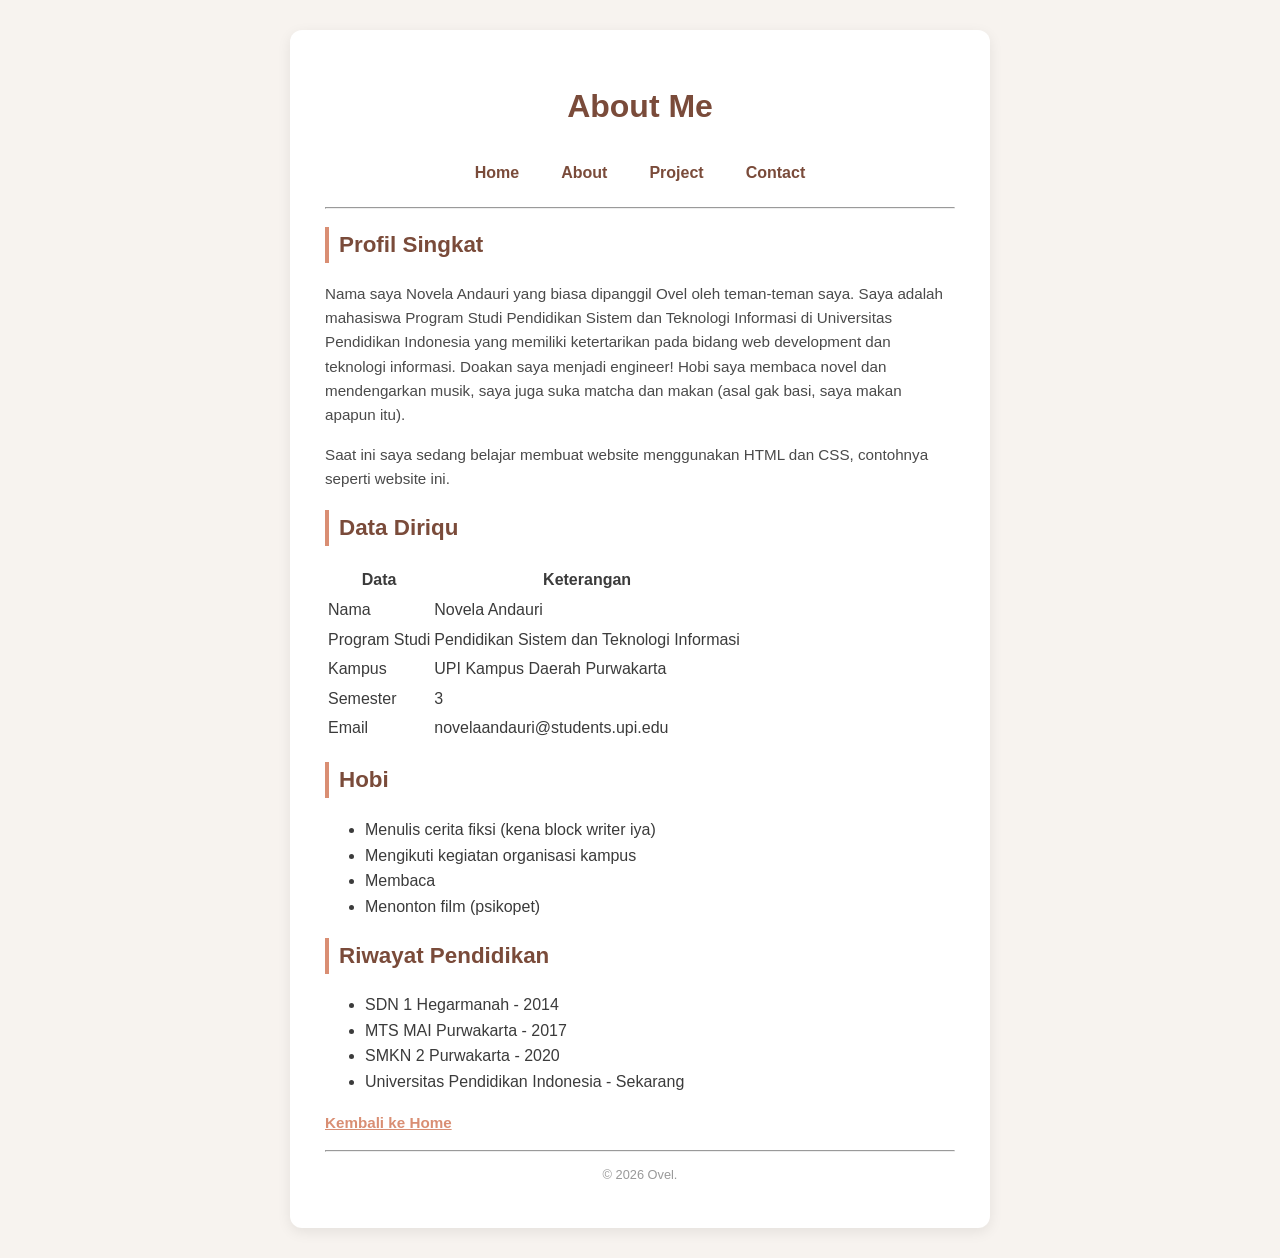
<file: about.html>
<!DOCTYPE html>
<html lang="id">

<head>
    <meta charset="UTF-8">
    <meta name="viewport" content="width=device-width, initial-scale=1.0">
    <title>Personal Website - About</title>
    <link rel="stylesheet" href="style.css">
</head>

<body>
    <div class="container">

        <header>
            <h1>About Me</h1>
        </header>

        <nav class="navbar">
            <a href="01-tugas.html" class="nav-link">Home</a>
            <a href="about.html" class="nav-link">About</a>
            <a href="project.html" class="nav-link">Project</a>
            <a href="kontak.html" class="nav-link">Contact</a>
        </nav>

        <hr>

        <section>
            <h2>Profil Singkat</h2>
            <p>Nama saya Novela Andauri yang biasa dipanggil Ovel oleh teman-teman saya. Saya adalah mahasiswa
                Program Studi Pendidikan Sistem dan Teknologi Informasi di Universitas Pendidikan Indonesia yang
                memiliki ketertarikan pada bidang web development dan teknologi informasi. Doakan saya menjadi
                engineer! Hobi saya membaca novel dan mendengarkan musik, saya juga suka matcha dan makan (asal gak
                basi, saya makan apapun itu).</p>

            <p>Saat ini saya sedang belajar membuat website menggunakan HTML dan CSS, contohnya seperti website
                ini.</p>
        </section>

        <section>
            <h2>Data Diriqu</h2>
            <table class="data-table">
                <tr>
                    <th>Data</th>
                    <th>Keterangan</th>
                </tr>
                <tr>
                    <td>Nama</td>
                    <td>Novela Andauri</td>
                </tr>
                <tr>
                    <td>Program Studi</td>
                    <td>Pendidikan Sistem dan Teknologi Informasi</td>
                </tr>
                <tr>
                    <td>Kampus</td>
                    <td>UPI Kampus Daerah Purwakarta</td>
                </tr>
                <tr>
                    <td>Semester</td>
                    <td>3</td>
                </tr>
                <tr>
                    <td>Email</td>
                    <td>novelaandauri@students.upi.edu</td>
                </tr>
            </table>
        </section>

        <section>
            <h2>Hobi</h2>
            <ul class="chip-list">
                <li class="chip">Menulis cerita fiksi (kena block writer iya)</li>
                <li class="chip">Mengikuti kegiatan organisasi kampus</li>
                <li class="chip">Membaca</li>
                <li class="chip">Menonton film (psikopet)</li>
            </ul>
        </section>

        <section>
            <h2>Riwayat Pendidikan</h2>
            <ul class="timeline-list">
                <li>SDN 1 Hegarmanah - 2014</li>
                <li>MTS MAI Purwakarta - 2017</li>
                <li>SMKN 2 Purwakarta - 2020</li>
                <li>Universitas Pendidikan Indonesia - Sekarang</li>
            </ul>
        </section>

        <p><a href="01-tugas.html" class="text-link">Kembali ke Home</a></p>

        <hr>
        <footer>
            <p>&copy; 2026 Ovel.</p>
        </footer>

    </div>
</body>

</html>
</file>
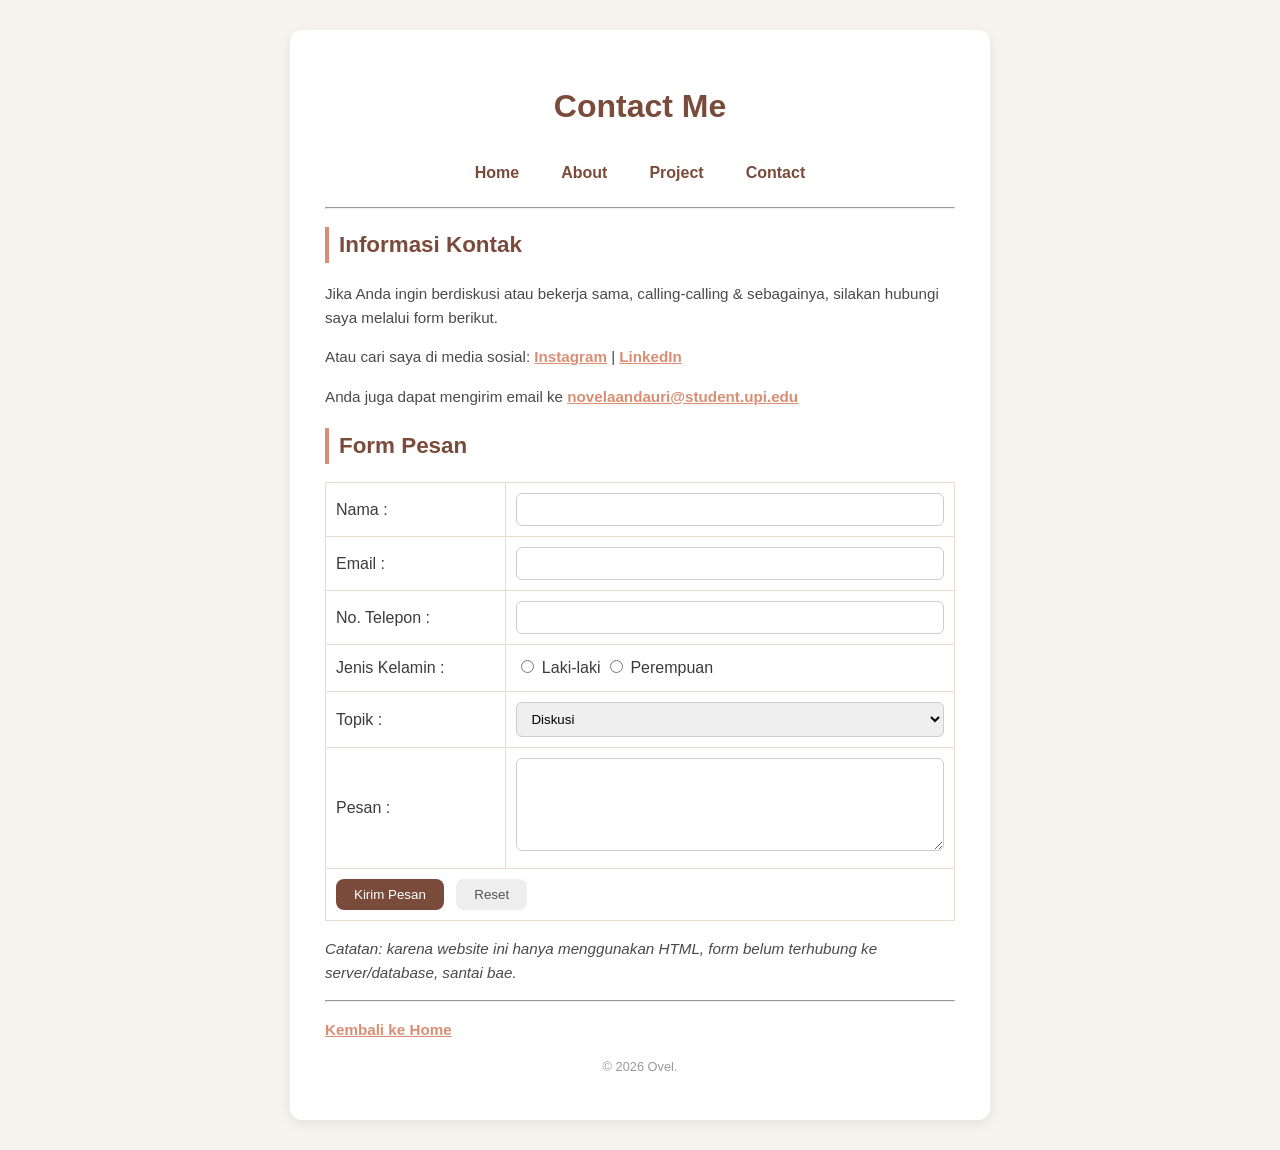
<file: kontak.html>
<!DOCTYPE html>
<html lang="id">

<head>
    <meta charset="UTF-8">
    <meta name="viewport" content="width=device-width, initial-scale=1.0">
    <title>Personal Website - Contact</title>
    <style>
        * {
            box-sizing: border-box;
        }

        body {
            margin: 0;
            font-family: 'Segoe UI', Tahoma, sans-serif;
            background-color: #f7f3ef;
            color: #3b3b3b;
            line-height: 1.6;
        }

        .container {
            width: min(700px, 92%);
            margin: 30px auto;
            background-color: #ffffff;
            padding: 30px 35px;
            border-radius: 12px;
            box-shadow: 0 4px 14px rgba(0, 0, 0, 0.08);
        }

        h1,
        h2 {
            font-family: 'Poppins', 'Segoe UI', sans-serif;
            color: #7a4b3a;
        }

        h1 {
            font-size: 2rem;
            text-align: center;
        }

        h2 {
            font-size: 1.4rem;
            border-left: 4px solid #d98e73;
            padding-left: 10px;
        }

        p {
            font-size: 0.95rem;
            color: #4a4a4a;
        }

        nav {
            display: flex;
            justify-content: center;
            flex-wrap: wrap;
            gap: 18px;
            margin-bottom: 15px;
        }

        nav a {
            text-decoration: none;
            color: #7a4b3a;
            font-weight: 600;
            padding: 6px 12px;
            border-radius: 6px;
            transition: background-color 0.3s ease, color 0.3s ease;
        }

        nav a:hover {
            background-color: #d98e73;
            color: #fff;
        }

        p a {
            color: #d98e73;
            font-weight: 600;
            transition: color 0.3s ease;
        }

        p a:hover {
            color: #7a4b3a;
        }

        table {
            border-collapse: collapse;
            margin: 15px 0;
            width: 100%;
        }

        td {
            border: 1px solid #eadbcf;
            padding: 10px;
        }

        input[type="text"],
        input[type="email"],
        textarea,
        select {
            width: 100%;
            padding: 8px 10px;
            border: 1px solid #ccc;
            border-radius: 6px;
            font-family: inherit;
            transition: border-color 0.3s ease;
        }

        input:focus,
        textarea:focus,
        select:focus {
            border-color: #d98e73;
            outline: none;
        }

        input[type="submit"],
        input[type="reset"] {
            padding: 8px 18px;
            border: none;
            border-radius: 8px;
            cursor: pointer;
            margin-right: 8px;
            transition: background-color 0.3s ease, transform 0.2s ease;
        }

        input[type="submit"] {
            background-color: #7a4b3a;
            color: #fff;
        }

        input[type="submit"]:hover {
            background-color: #5c3527;
            transform: scale(1.05);
        }

        input[type="reset"] {
            background-color: #eee;
            color: #555;
        }

        input[type="reset"]:hover {
            background-color: #ddd;
        }

        #footer-copy {
            text-align: center;
            font-size: 0.8rem;
            color: #999;
        }

        #status-msg {
            display: none;
            padding: 10px 15px;
            border-radius: 8px;
            margin: 15px 0;
            font-size: 0.9rem;
        }

        #status-msg.sukses {
            display: block;
            background-color: #e3f3e1;
            color: #2e7d32;
            border: 1px solid #a5d6a7;
        }

        #status-msg.gagal {
            display: block;
            background-color: #fdecea;
            color: #b3261e;
            border: 1px solid #f5c2bf;
        }
    </style>
</head>

<body>
    <div class="container">
        <h1>Contact Me</h1>

        <nav>
            <a href="01-tugas.html">Home</a>
            <a href="about.html">About</a>
            <a href="project.html">Project</a>
            <a href="kontak.html">Contact</a>
        </nav>

        <hr>

        <h2>Informasi Kontak</h2>
        <p>Jika Anda ingin berdiskusi atau bekerja sama, calling-calling & sebagainya, silakan hubungi saya melalui
            form berikut.</p>
        <p>Atau cari saya di media sosial:
            <a href="https://www.instagram.com/rvelovel/" target="_blank">Instagram</a> |
            <a href="https://www.linkedin.com/in/novela-andauri-2b0b1b1b3/" target="_blank">LinkedIn</a>
        </p>
        <p>Anda juga dapat mengirim email ke
            <a href="mailto:novelaandauri@student.upi.edu">novelaandauri@student.upi.edu</a>
        </p>

        <h2>Form Pesan</h2>

        <p id="status-msg"></p>

        <form action="simpan.php" method="POST">
            <table>
                <tr>
                    <td>Nama :</td>
                    <td><input type="text" name="nama"></td>
                </tr>
                <tr>
                    <td>Email :</td>
                    <td><input type="email" name="email"></td>
                </tr>
                <tr>
                    <td>No. Telepon :</td>
                    <td><input type="text" name="telepon"></td>
                </tr>
                <tr>
                    <td>Jenis Kelamin :</td>
                    <td>
                        <input type="radio" name="jk" value="L"> Laki-laki
                        <input type="radio" name="jk" value="P"> Perempuan
                    </td>
                </tr>
                <tr>
                    <td>Topik :</td>
                    <td>
                        <select name="topik">
                            <option value="diskusi">Diskusi</option>
                            <option value="kerjasama">Kerja Sama</option>
                            <option value="lainnya">Lainnya</option>
                        </select>
                    </td>
                </tr>
                <tr>
                    <td>Pesan :</td>
                    <td><textarea name="pesan" rows="5" cols="33"></textarea></td>
                </tr>
                <tr>
                    <td colspan="2">
                        <input type="submit" value="Kirim Pesan">
                        <input type="reset" value="Reset">
                    </td>
                </tr>
            </table>
        </form>

        <p><i>Catatan: karena website ini hanya menggunakan HTML, form belum terhubung ke server/database, santai
                bae.</i></p>

        <hr>
        <p><a href="01-tugas.html">Kembali ke Home</a></p>
        <p id="footer-copy">&copy; 2026 Ovel.</p>
    </div>

    <script>
        const params = new URLSearchParams(window.location.search);
        const status = params.get("status");
        const statusMsg = document.getElementById("status-msg");

        if (status === "sukses") {
            statusMsg.textContent = "Pesan berhasil dikirim, terima kasih!";
            statusMsg.classList.add("sukses");
        } else if (status === "gagal") {
            statusMsg.textContent = "Waduh, pesan gagal dikirim. Coba lagi ya.";
            statusMsg.classList.add("gagal");
        }
    </script>
</body>

</html>
</file>
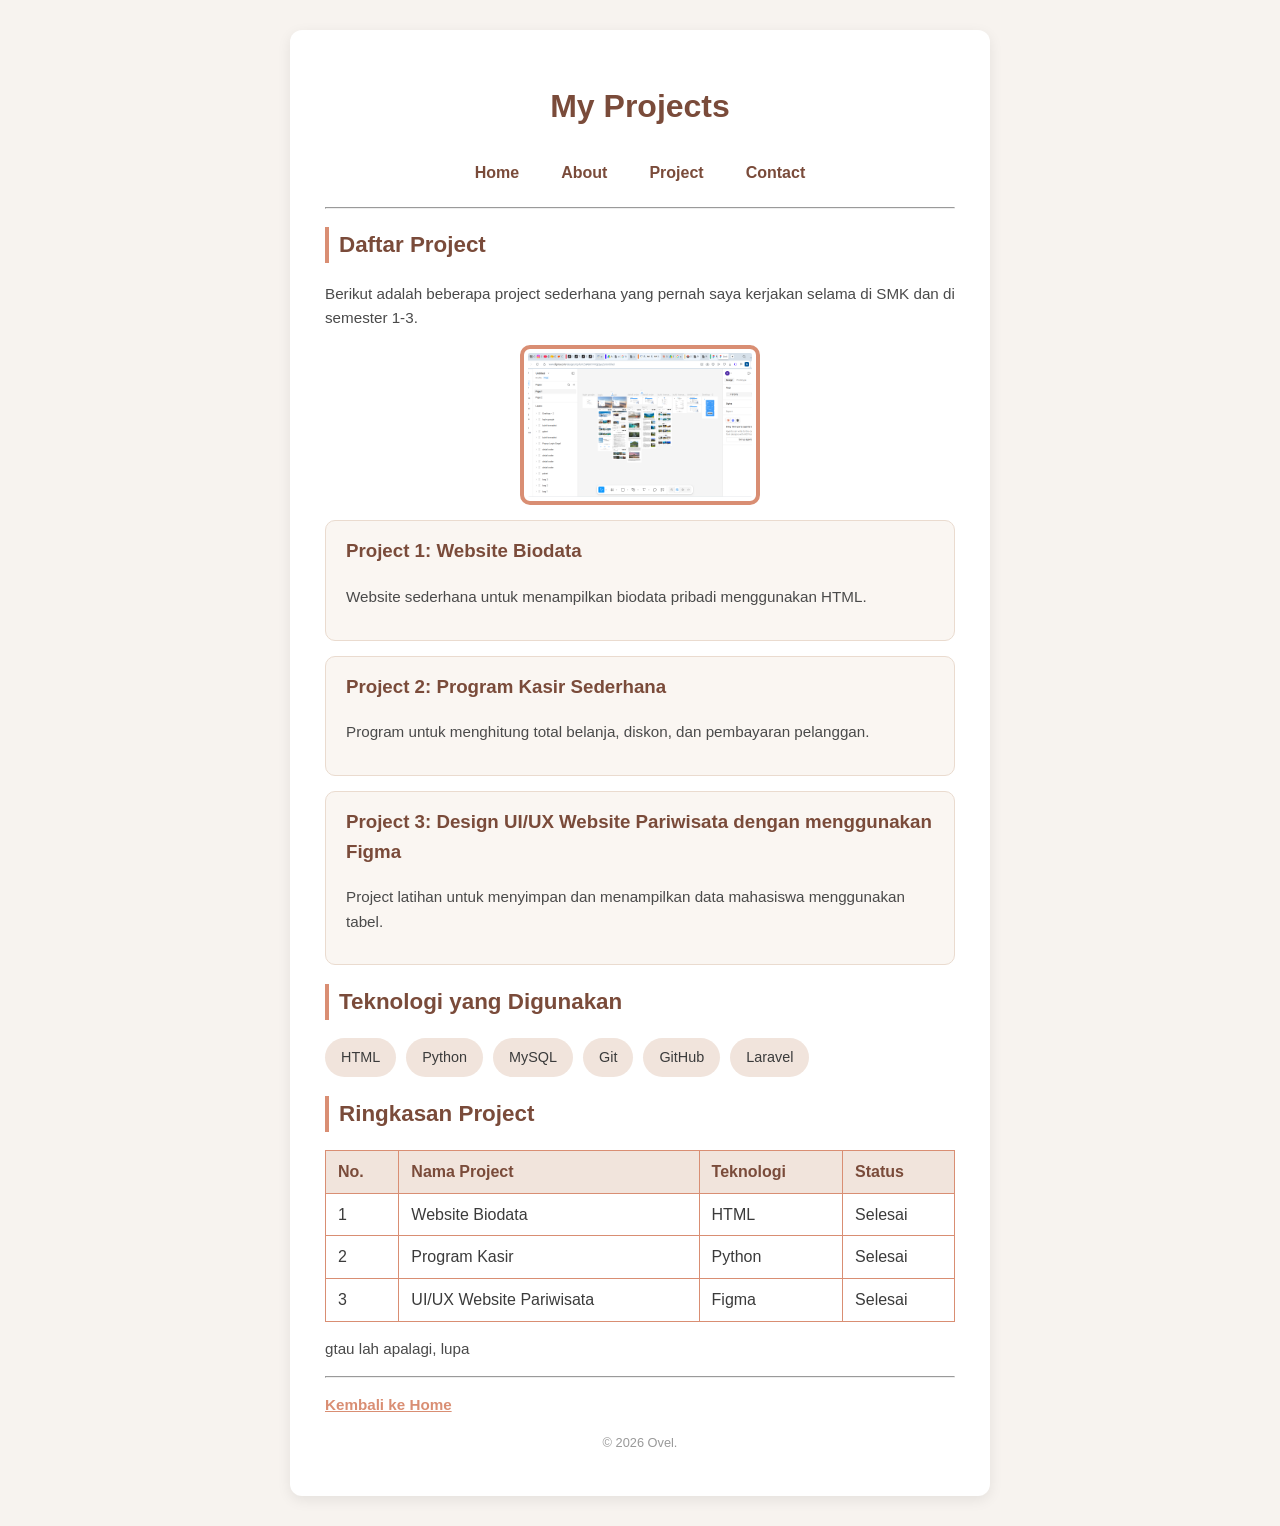
<file: project.html>
<!DOCTYPE html>
<html lang="id">

<head>
    <meta charset="UTF-8">
    <meta name="viewport" content="width=device-width, initial-scale=1.0">
    <title>Personal Website - Project</title>
    <style>
        * {
            box-sizing: border-box;
        }

        body {
            margin: 0;
            font-family: 'Segoe UI', Tahoma, sans-serif;
            background-color: #f7f3ef;
            color: #3b3b3b;
            line-height: 1.6;
        }

        .container {
            width: min(700px, 92%);
            margin: 30px auto;
            background-color: #ffffff;
            padding: 30px 35px;
            border-radius: 12px;
            box-shadow: 0 4px 14px rgba(0, 0, 0, 0.08);
        }

        h1,
        h2 {
            font-family: 'Poppins', 'Segoe UI', sans-serif;
            color: #7a4b3a;
        }

        h1 {
            font-size: 2rem;
            text-align: center;
        }

        h2 {
            font-size: 1.4rem;
            border-left: 4px solid #d98e73;
            padding-left: 10px;
        }

        p {
            font-size: 0.95rem;
            color: #4a4a4a;
        }

        /* Navbar pakai flexbox */
        nav {
            display: flex;
            justify-content: center;
            flex-wrap: wrap;
            gap: 18px;
            margin-bottom: 15px;
        }

        nav a {
            text-decoration: none;
            color: #7a4b3a;
            font-weight: 600;
            padding: 6px 12px;
            border-radius: 6px;
            transition: background-color 0.3s ease, color 0.3s ease;
        }

        nav a:hover {
            background-color: #d98e73;
            color: #fff;
        }

        p a {
            color: #d98e73;
            font-weight: 600;
            transition: color 0.3s ease;
        }

        p a:hover {
            color: #7a4b3a;
        }

        /* Foto project: box model (border+padding+margin) + width & height */
        .project-img {
            width: 240px;
            height: 160px;
            object-fit: cover;
            border-radius: 10px;
            border: 4px solid #d98e73;
            padding: 4px;
            margin: 15px auto;
            display: block;
        }

        /* Setiap project dibungkus jadi card */
        .project-card {
            background-color: #faf6f2;
            border: 1px solid #eadbcf;
            border-radius: 10px;
            padding: 15px 20px;
            margin: 15px 0;
            transition: transform 0.25s ease, box-shadow 0.25s ease;
        }

        .project-card:hover {
            transform: translateY(-4px);
            box-shadow: 0 6px 14px rgba(0, 0, 0, 0.08);
        }

        .project-card h3 {
            margin-top: 0;
            color: #7a4b3a;
        }

        /* List teknologi pakai flexbox jadi chip */
        .tech-list {
            display: flex;
            flex-wrap: wrap;
            gap: 10px;
            list-style: none;
            padding: 0;
            margin: 15px 0;
        }

        .tech-list li {
            background-color: #f1e4dc;
            padding: 8px 16px;
            border-radius: 20px;
            font-size: 0.9rem;
            transition: transform 0.25s ease, background-color 0.25s ease;
        }

        .tech-list li:hover {
            background-color: #d98e73;
            color: #fff;
            transform: translateY(-3px);
        }

        table {
            border-collapse: collapse;
            margin: 15px 0;
            width: 100%;
        }

        th,
        td {
            border: 1px solid #d98e73;
            padding: 8px 12px;
            text-align: left;
        }

        th {
            background-color: #f1e4dc;
            color: #7a4b3a;
        }

        #footer-copy {
            text-align: center;
            font-size: 0.8rem;
            color: #999;
        }
    </style>
</head>

<body>
    <div class="container">
        <h1>My Projects</h1>

        <nav>
            <a href="01-tugas.html">Home</a>
            <a href="about.html">About</a>
            <a href="project.html">Project</a>
            <a href="kontak.html">Contact</a>
        </nav>

        <hr>

        <h2>Daftar Project</h2>
        <p>Berikut adalah beberapa project sederhana yang pernah saya kerjakan selama di SMK dan di semester 1-3.</p>

        <img src="../assets/image.jpg" alt="projek ui/ux" class="project-img">

        <div class="project-card">
            <h3>Project 1: Website Biodata</h3>
            <p>Website sederhana untuk menampilkan biodata pribadi menggunakan HTML.</p>
        </div>

        <div class="project-card">
            <h3>Project 2: Program Kasir Sederhana</h3>
            <p>Program untuk menghitung total belanja, diskon, dan pembayaran pelanggan.</p>
        </div>

        <div class="project-card">
            <h3>Project 3: Design UI/UX Website Pariwisata dengan menggunakan Figma</h3>
            <p>Project latihan untuk menyimpan dan menampilkan data mahasiswa menggunakan tabel.</p>
        </div>

        <h2>Teknologi yang Digunakan</h2>
        <ul class="tech-list">
            <li>HTML</li>
            <li>Python</li>
            <li>MySQL</li>
            <li>Git</li>
            <li>GitHub</li>
            <li>Laravel</li>
        </ul>

        <h2>Ringkasan Project</h2>
        <table>
            <tr>
                <th>No.</th>
                <th>Nama Project</th>
                <th>Teknologi</th>
                <th>Status</th>
            </tr>
            <tr>
                <td>1</td>
                <td>Website Biodata</td>
                <td>HTML</td>
                <td>Selesai</td>
            </tr>
            <tr>
                <td>2</td>
                <td>Program Kasir</td>
                <td>Python</td>
                <td>Selesai</td>
            </tr>
            <tr>
                <td>3</td>
                <td>UI/UX Website Pariwisata</td>
                <td>Figma</td>
                <td>Selesai</td>
            </tr>
        </table>

        <p>gtau lah apalagi, lupa</p>

        <hr>
        <p><a href="01-tugas.html">Kembali ke Home</a></p>
        <p id="footer-copy">&copy; 2026 Ovel.</p>
    </div>
</body>

</html>
</file>
<file: style.css>
* {
    box-sizing: border-box;
}

body {
    margin: 0;
    font-family: 'Segoe UI', Tahoma, sans-serif;
    background-color: #f7f3ef;
    color: #3b3b3b;
    line-height: 1.6;
}

h1,
h2 {
    font-family: 'Poppins', 'Segoe UI', sans-serif;
    color: #7a4b3a;
}

h1 {
    font-size: 2rem;
    text-align: center;
}

h2 {
    font-size: 1.4rem;
    border-left: 4px solid #d98e73;
    padding-left: 10px;
}

p {
    font-size: 0.95rem;
    color: #4a4a4a;
}

.container {
    width: min(700px, 92%);
    margin: 30px auto;
    background-color: #ffffff;
    padding: 30px 35px;
    border-radius: 12px;
    box-shadow: 0 4px 14px rgba(0, 0, 0, 0.08);
}

.navbar {
    display: flex;
    justify-content: center;
    flex-wrap: wrap;
    gap: 18px;
    margin-bottom: 15px;
}

.nav-link {
    text-decoration: none;
    color: #7a4b3a;
    font-weight: 600;
    padding: 6px 12px;
    border-radius: 6px;
    transition: background-color 0.3s ease, color 0.3s ease;
}

.nav-link:hover {
    background-color: #d98e73;
    color: #fff;
}

.profile-section {
    text-align: center;
}

.profile-img {
    width: 180px;
    height: 180px;
    object-fit: cover;
    border-radius: 50%;
    border: 4px solid #d98e73;
    padding: 4px;
    margin: 15px auto;
    display: block;
    animation: fadeIn 1.2s ease-in;
}

#list-belajar {
    display: flex;
    flex-wrap: wrap;
    justify-content: center;
    gap: 10px;
    list-style: none;
    padding: 0;
    margin: 20px 0;
}

.skill-item {
    background-color: #f1e4dc;
    padding: 8px 16px;
    border-radius: 20px;
    font-size: 0.9rem;
    transition: transform 0.25s ease, background-color 0.25s ease;
}

.skill-item:hover {
    background-color: #d98e73;
    color: #fff;
    transform: translateY(-3px);
}

#list-belajar.highlight .skill-item {
    background-color: #f6c453;
    color: #3b3b3b;
}

/* ================================
   BUTTON (ID selector + hover/transition)
================================= */
#btn-highlight {
    display: block;
    margin: 10px auto 0;
    padding: 10px 22px;
    background-color: #7a4b3a;
    color: #fff;
    border: none;
    border-radius: 8px;
    font-size: 0.95rem;
    cursor: pointer;
    transition: background-color 0.3s ease, transform 0.2s ease;
}

#btn-highlight:hover {
    background-color: #5c3527;
    transform: scale(1.05);
}

/* ================================
   LINK BIASA DI DALAM TEKS
================================= */
.text-link {
    color: #d98e73;
    font-weight: 600;
    transition: color 0.3s ease;
}

.text-link:hover {
    color: #7a4b3a;
}

footer p {
    text-align: center;
    font-size: 0.8rem;
    color: #999;
}

/* ================================
   ANIMASI TAMBAHAN (bonus @keyframes)
================================= */
@keyframes fadeIn {
    from {
        opacity: 0;
        transform: translateY(-15px);
    }

    to {
        opacity: 1;
        transform: translateY(0);
    }
}
</file>
